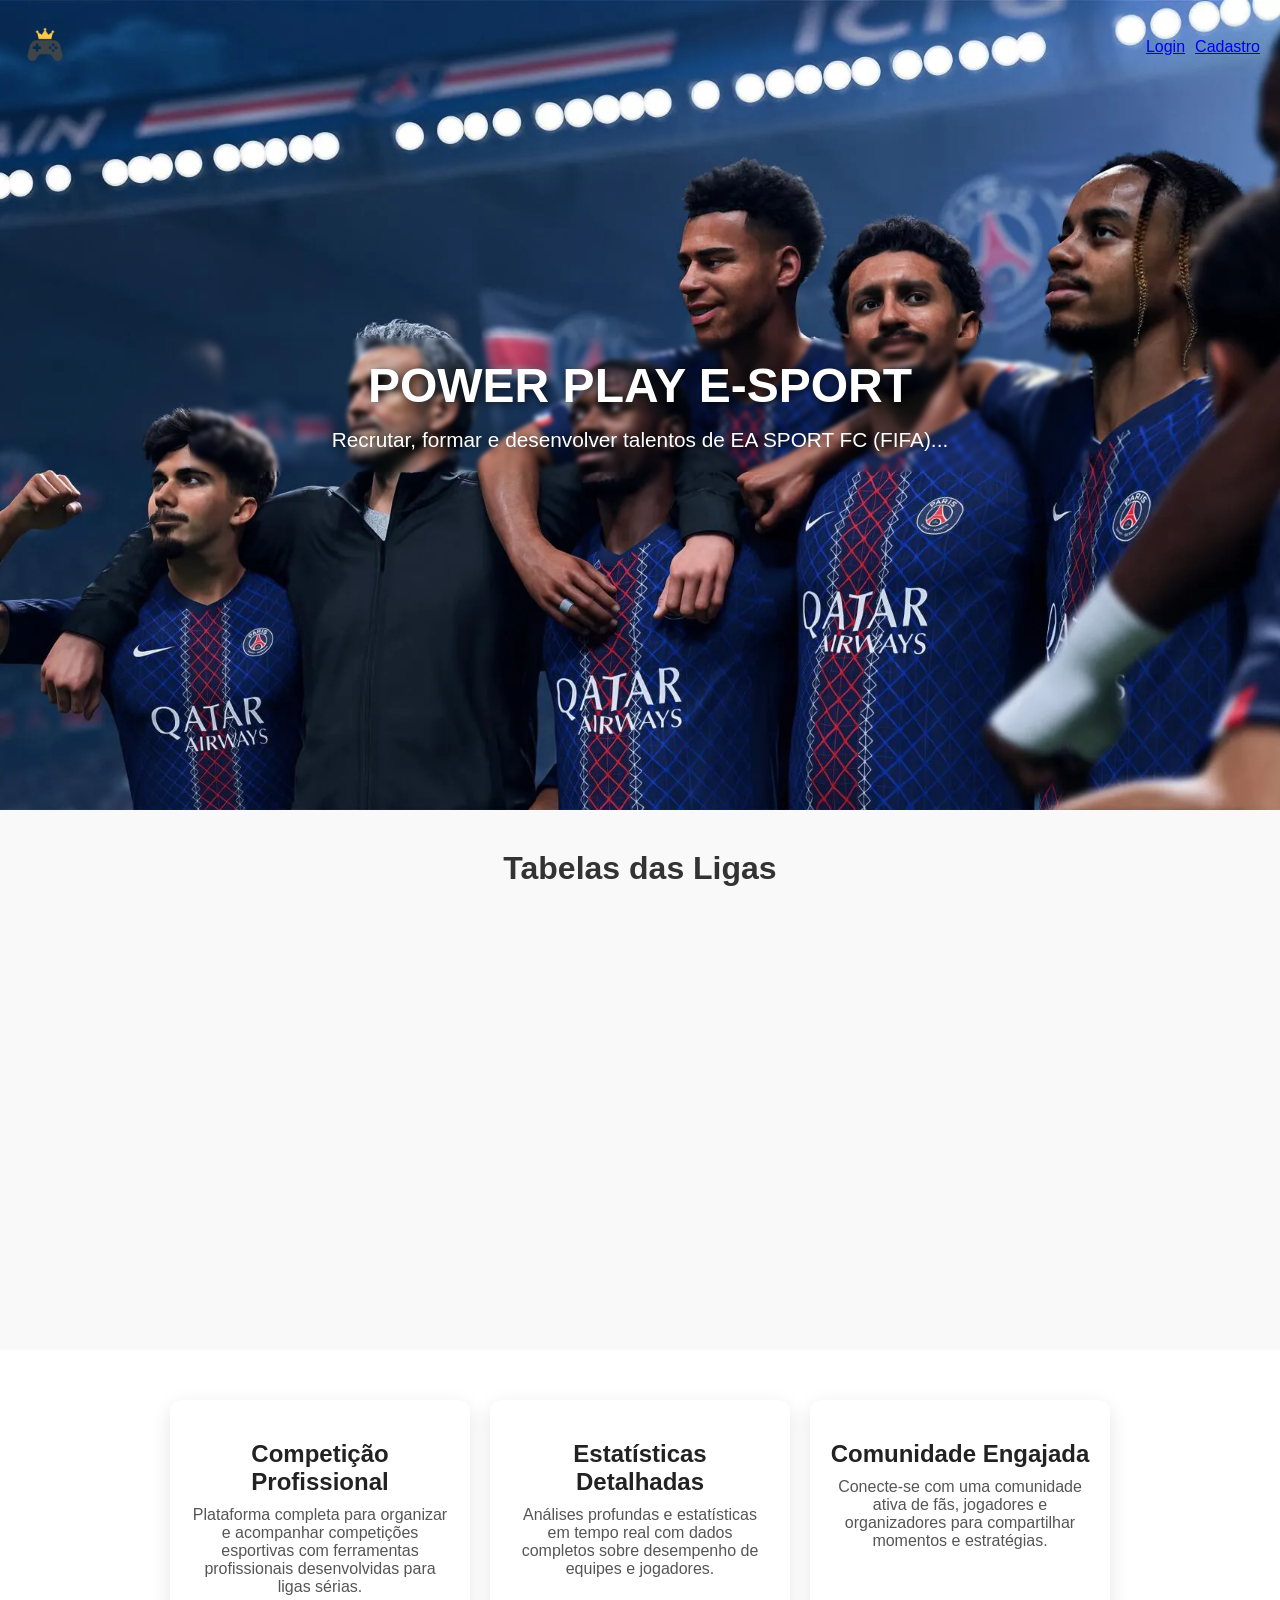
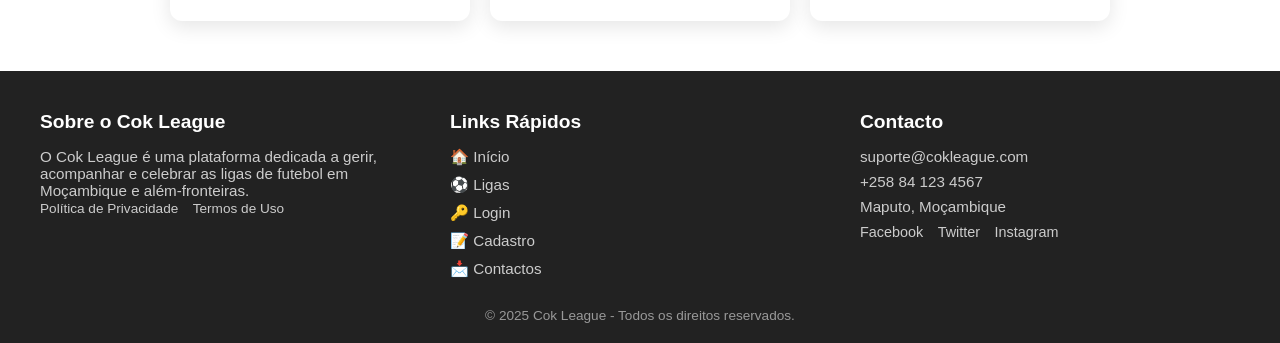
<file: index.html>
<!DOCTYPE html>
<html lang="en">
<head>
    <meta charset="UTF-8">
    <meta name="viewport" content="width=device-width, initial-scale=1.0">
    <title>teste_index_header</title>
    <link rel="stylesheet" href="CSS/headers.css">
</head>
<body>
    <header class="header">
  <div class="carousel-container">
    <img src="imagens/psg.webp" class="carousel-image active">
    <img src="imagens/bayer.webp" class="carousel-image">
    <img src="imagens/musiala.webp" class="carousel-image">

    <nav class="navegacao">
  <div class="nav-esquerda">
    <img src="logo Cok1.png" alt="Logo Cok League" class="logo">
  </div>

  <div class="botao-hamburguer" id="botaoHamburguer">
    ☰
  </div>

  <ul class="menu" id="menuMobile">
    <li><a href="login.html">Login</a></li>
    <li><a href="cadastro.html">Cadastro</a></li>
  </ul>
</nav>

  </div>
  <div class="centro-carrossel">
    <h1 class="titulo">POWER PLAY E-SPORT</h1>
    <p class="texto">Recrutar, formar e desenvolver talentos de EA SPORT FC (FIFA)...</p>
</div>
</header>
<main class="main-content">
    
    
       <div class="table-container">
    
    <section id="tabelas-ligas">
      <header>
        <h2>Tabelas das Ligas</h2>
      </header>
      <div id="todas-tabelas"></div>
    </section>

    </div>
    
  </main>


    <!-- Cards informativos -->
    <div class="cards-container">
      <div class="card">
        <div class="card-icon">
          <i class="fas fa-trophy"></i>
        </div>
        <div class="card-content">
          <h2>Competição Profissional</h2>
          <p>Plataforma completa para organizar e acompanhar competições esportivas com ferramentas profissionais desenvolvidas para ligas sérias.</p>
        </div>
      </div>
      <div class="card">
        <div class="card-icon">
          <i class="fas fa-chart-line"></i>
        </div>
        <div class="card-content">
          <h2>Estatísticas Detalhadas</h2>
          <p>Análises profundas e estatísticas em tempo real com dados completos sobre desempenho de equipes e jogadores.</p>
        </div>
      </div>
      <div class="card">
        <div class="card-icon">
          <i class="fas fa-users"></i>
        </div>
        <div class="card-content">
          <h2>Comunidade Engajada</h2>
          <p>Conecte-se com uma comunidade ativa de fãs, jogadores e organizadores para compartilhar momentos e estratégias.</p>
        </div>
      </div>
    </div>
  

  <!-- Rodapé -->
  <footer>
    <div class="footer-container">
      <div class="footer-column">
        <h3>Sobre o Cok League</h3>
        <p>O Cok League é uma plataforma dedicada a gerir, acompanhar e celebrar as ligas de futebol em Moçambique e além-fronteiras.</p>
        <div class="privacy-links">
          <a href="#politica-privacidade">Política de Privacidade</a>
          <a href="#termos-uso">Termos de Uso</a>
        </div>
      </div>

      <div class="footer-column">
        <h3>Links Rápidos</h3>
        <ul>
          <li><a href="index.html">🏠 Início</a></li>
          <li><a href="#tabelas-ligas">⚽ Ligas</a></li>
          <li><a href="login.html">🔑 Login</a></li>
          <li><a href="cadastro.html">📝 Cadastro</a></li>
          <li><a href="#contactos">📩 Contactos</a></li>
        </ul>
      </div>

      <div class="footer-column">
        <h3>Contacto</h3>
        <div class="contact-info">
          <p><i class="fas fa-envelope"></i> suporte@cokleague.com</p>
          <p><i class="fas fa-phone"></i> +258 84 123 4567</p>
          <p><i class="fas fa-map-marker-alt"></i> Maputo, Moçambique</p>
        </div>
        <div class="social-links">
          <a href="#"><i class="fab fa-facebook"></i> Facebook</a>
          <a href="#"><i class="fab fa-twitter"></i> Twitter</a>
          <a href="#"><i class="fab fa-instagram"></i> Instagram</a>
        </div>
      </div>
    </div>

    <div class="copyright">
      <p>&copy; 2025 Cok League - Todos os direitos reservados.</p>
    </div>
  </footer>
    <script src="JS/scripts.JS"></script>
    <script>
  const botao = document.getElementById('botaoHamburguer');
  const menu = document.getElementById('menuMobile');

  botao.addEventListener('click', () => {
    menu.classList.toggle('ativo');
  });
</script>

</body>
</html>
</file>
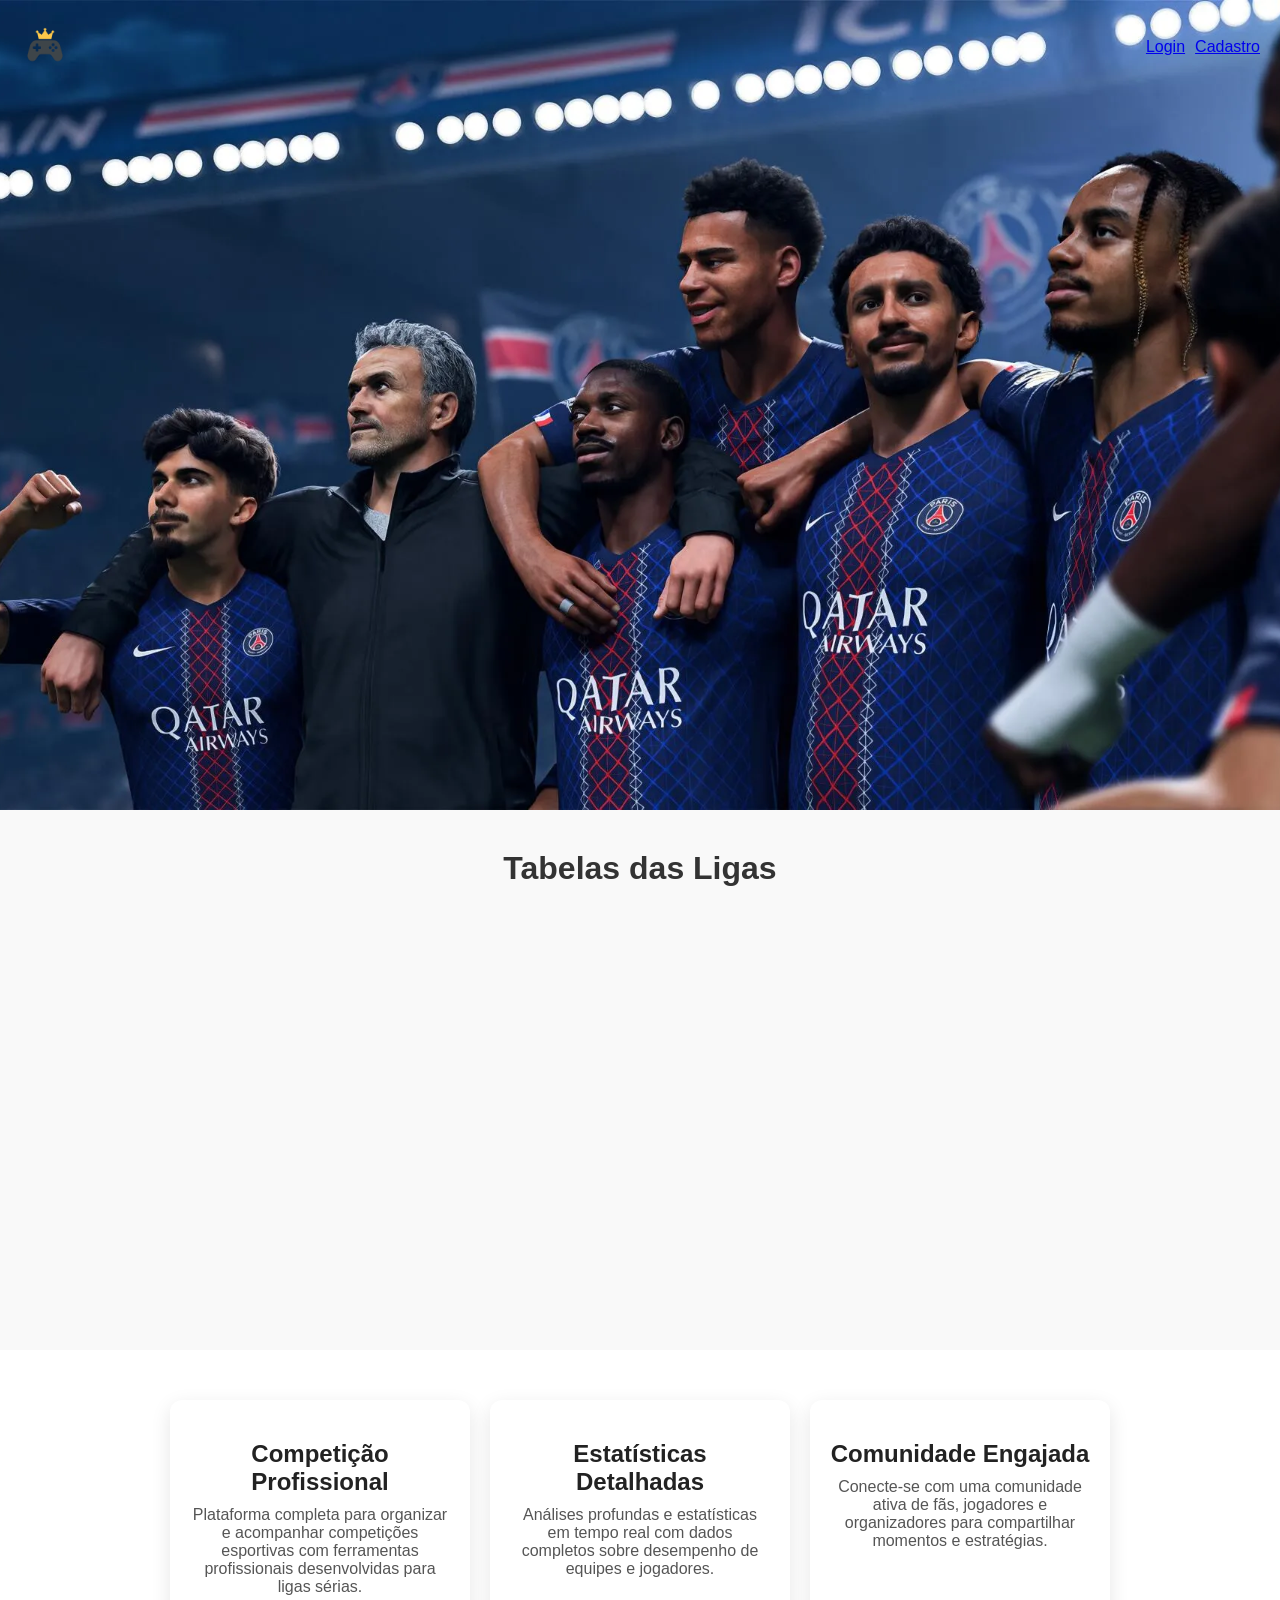
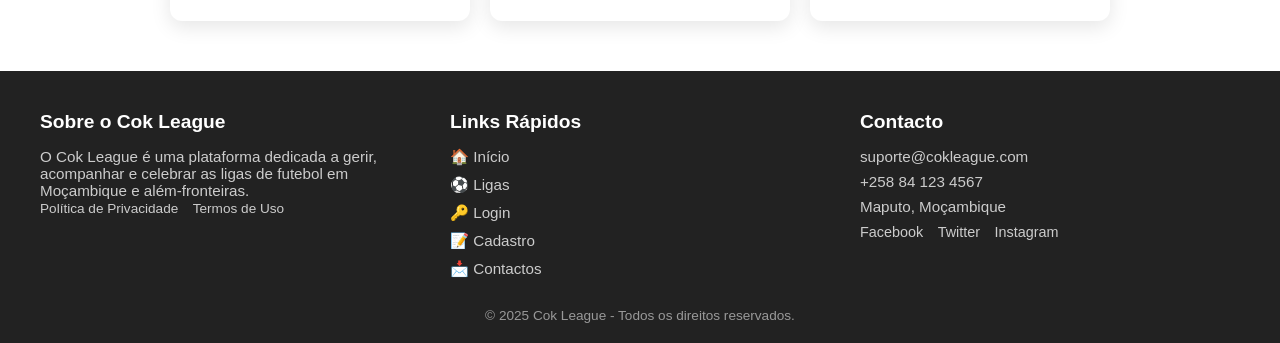
<file: teste.html>
<!DOCTYPE html>
<html lang="en">
<head>
    <meta charset="UTF-8">
    <meta name="viewport" content="width=device-width, initial-scale=1.0">
    <title>teste_index_header</title>
    <link rel="stylesheet" href="CSS/headers.css">
</head>
<body>
    <header class="header">
  <div class="carousel-container">
    <img src="imagens/psg.webp" class="carousel-image active">
    <img src="imagens/bayer.webp" class="carousel-image">
    <img src="imagens/musiala.webp" class="carousel-image">

    <nav class="navegacao">
  <div class="nav-esquerda">
    <img src="logo Cok1.png" alt="Logo Cok League" class="logo">
  </div>

  <div class="botao-hamburguer" id="botaoHamburguer">
    ☰
  </div>

  <ul class="menu" id="menuMobile">
    <li><a href="login.html">Login</a></li>
    <li><a href="cadastro.html">Cadastro</a></li>
  </ul>
</nav>

  </div>
  <h1 class="titulo">POWER PLAY E-SPORT</h1>
    <p class="texto">Recrutar, formar e desenvolver talentos de EA SPORT FC (FIFA) que representem entidades publicas e privadas em campeonatos gamers.</p>
</header>
<main class="main-content">
    
    
       <div class="table-container">
    
    <section id="tabelas-ligas">
      <header>
        <h2>Tabelas das Ligas</h2>
      </header>
      <div id="todas-tabelas"></div>
    </section>

    </div>
    
  </main>


    <!-- Cards informativos -->
    <div class="cards-container">
      <div class="card">
        <div class="card-icon">
          <i class="fas fa-trophy"></i>
        </div>
        <div class="card-content">
          <h2>Competição Profissional</h2>
          <p>Plataforma completa para organizar e acompanhar competições esportivas com ferramentas profissionais desenvolvidas para ligas sérias.</p>
        </div>
      </div>
      <div class="card">
        <div class="card-icon">
          <i class="fas fa-chart-line"></i>
        </div>
        <div class="card-content">
          <h2>Estatísticas Detalhadas</h2>
          <p>Análises profundas e estatísticas em tempo real com dados completos sobre desempenho de equipes e jogadores.</p>
        </div>
      </div>
      <div class="card">
        <div class="card-icon">
          <i class="fas fa-users"></i>
        </div>
        <div class="card-content">
          <h2>Comunidade Engajada</h2>
          <p>Conecte-se com uma comunidade ativa de fãs, jogadores e organizadores para compartilhar momentos e estratégias.</p>
        </div>
      </div>
    </div>
  

  <!-- Rodapé -->
  <footer>
    <div class="footer-container">
      <div class="footer-column">
        <h3>Sobre o Cok League</h3>
        <p>O Cok League é uma plataforma dedicada a gerir, acompanhar e celebrar as ligas de futebol em Moçambique e além-fronteiras.</p>
        <div class="privacy-links">
          <a href="#politica-privacidade">Política de Privacidade</a>
          <a href="#termos-uso">Termos de Uso</a>
        </div>
      </div>

      <div class="footer-column">
        <h3>Links Rápidos</h3>
        <ul>
          <li><a href="index.html">🏠 Início</a></li>
          <li><a href="#tabelas-ligas">⚽ Ligas</a></li>
          <li><a href="login.html">🔑 Login</a></li>
          <li><a href="cadastro.html">📝 Cadastro</a></li>
          <li><a href="#contactos">📩 Contactos</a></li>
        </ul>
      </div>

      <div class="footer-column">
        <h3>Contacto</h3>
        <div class="contact-info">
          <p><i class="fas fa-envelope"></i> suporte@cokleague.com</p>
          <p><i class="fas fa-phone"></i> +258 84 123 4567</p>
          <p><i class="fas fa-map-marker-alt"></i> Maputo, Moçambique</p>
        </div>
        <div class="social-links">
          <a href="#"><i class="fab fa-facebook"></i> Facebook</a>
          <a href="#"><i class="fab fa-twitter"></i> Twitter</a>
          <a href="#"><i class="fab fa-instagram"></i> Instagram</a>
        </div>
      </div>
    </div>

    <div class="copyright">
      <p>&copy; 2025 Cok League - Todos os direitos reservados.</p>
    </div>
  </footer>
    <script src="JS/scripts.JS"></script>
    <script>
  const botao = document.getElementById('botaoHamburguer');
  const menu = document.getElementById('menuMobile');

  botao.addEventListener('click', () => {
    menu.classList.toggle('ativo');
  });
</script>

</body>
</html>
</file>
<file: CSS/headers.css>
@import url('body.css');

* {
    margin: 0;
    padding: 0;
    box-sizing: border-box;
    font-family: 'Segoe UI', Tahoma, Geneva, Verdana, sans-serif;
}

/* Header e container do carrossel */
.header {
    position: relative;
    width: 100%;
    height: 90vh; /* altura do header */
    overflow: hidden;
    background-color: #000; /* cor de fundo enquanto carrega imagens */
}

/* Carrossel */
.carousel-container {
    position: relative;
    width: 100%;
    height: 100%;
}

.carousel-image {
    position: absolute;
    top: 0;
    left: 0;
    width: 100%;
    height: 100%;
    object-fit: cover; /* evita distorção das imagens */
    opacity: 0;
    transition: opacity 1s ease-in-out;
    z-index: 1;
}

.carousel-image.active {
    opacity: 1;
    z-index: 2;
}

/* Navegação */
.navegacao {
    position: absolute;
    top: 20px;
    width: 100%;
    display: flex;
    justify-content: space-between;
    align-items: center;
    padding: 0 20px;
    z-index: 5;
}

.nav-esquerda .logo {
    height: 50px;
}

/* Menu */
.menu {
    list-style: none;
    display: flex;
    gap: 10px;
}

.menu li button {
    padding: 8px 16px;
    background-color: #ff3f3f;
    border: none;
    border-radius: 5px;
    color: #fff;
    cursor: pointer;
    font-weight: bold;
    transition: background-color 0.3s ease;
}

.menu li button:hover {
    background-color: #ff1a1a;
}

/* Botão hamburger - só aparece em mobile */
.botao-hamburguer {
    display: none;
    font-size: 28px;
    cursor: pointer;
    color: #fff;
}
.centro-carrossel {
    position: absolute;
    top: 50%;
    left: 50%;
    transform: translate(-50%, -50%);
    z-index: 4;
    color: #fff;
    text-align: center;
    width: 80%;
    max-width: 900px;
    padding: 20px;
    backdrop-filter: blur(2px); /* leve desfoque atrás, não estraga a imagem */
}

/* H1 e P */
.titulo {
    font-size: 3rem;
    margin-bottom: 15px;
    text-shadow: 2px 2px 10px rgba(0,0,0,0.7);
}

/* Texto */
.texto {
    font-size: 1.3rem;
    text-shadow: 1px 1px 8px rgba(0,0,0,0.7);
}


/* Responsivo */
@media (max-width: 768px) {
    .botao-hamburguer {
        display: block;
    }
    .menu {
        display: none;
        flex-direction: column;
        background-color: rgba(0,0,0,0.8);
        position: absolute;
        top: 60px;
        right: 20px;
        padding: 10px;
        border-radius: 5px;
    }
    .menu li button {
        width: 100%;
        margin: 5px 0;
    }
    .titulo {
        font-size: 2rem;
    }
    .texto {
        font-size: 1rem;
    }
}
</file>
